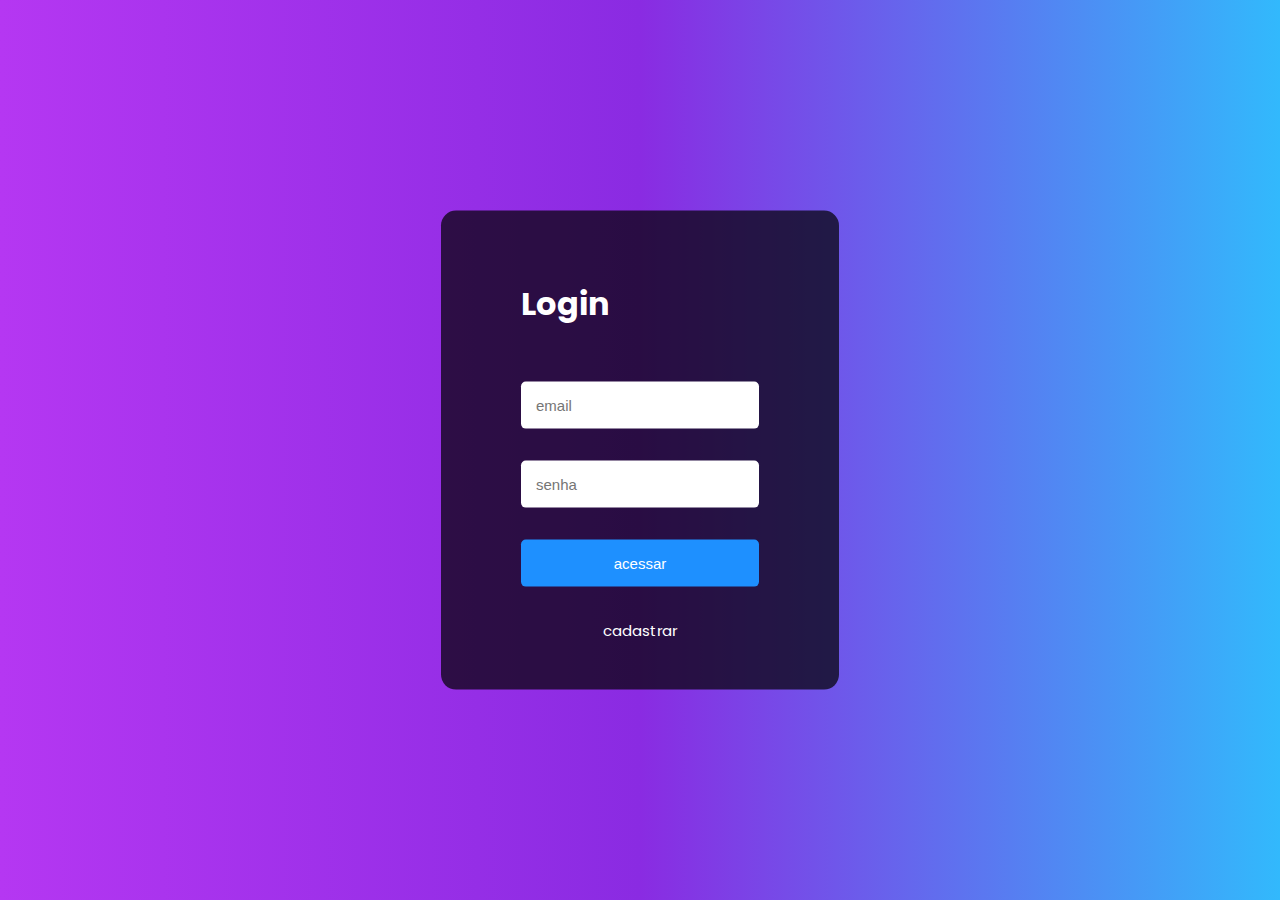
<file: index.html>
<!DOCTYPE html>
<html lang="pt_br">
<head>
    <meta charset="UTF-8">
    <meta http-equiv="X-UA-Compatible" content="IE=edge">
    <meta name="viewport" content="width=device-width, initial-scale=1.0">
    <link rel="stylesheet" href="./public/css/style.css">
    <title>Login</title>
    <link rel="preconnect" href="https://fonts.googleapis.com">
    <link rel="preconnect" href="https://fonts.gstatic.com" crossorigin>
    <link href="https://fonts.googleapis.com/css2?family=Poppins:wght@100;300;400;500;700&display=swap" rel="stylesheet">
</head>
<body>

    <form action="">
        <div class="form">
            <h1>Login</h1>

            <label for="email">Email</label>
            <input type="email" name="email" id="email" placeholder="email">

            <label for="password">Senha</label>
            <input type="password" name="password" id="password" placeholder="senha">
            <button>acessar</button>
            
            <a href="cadastro.html">cadastrar</a>
        </div>
    </form>
</body>
</html>
</file>
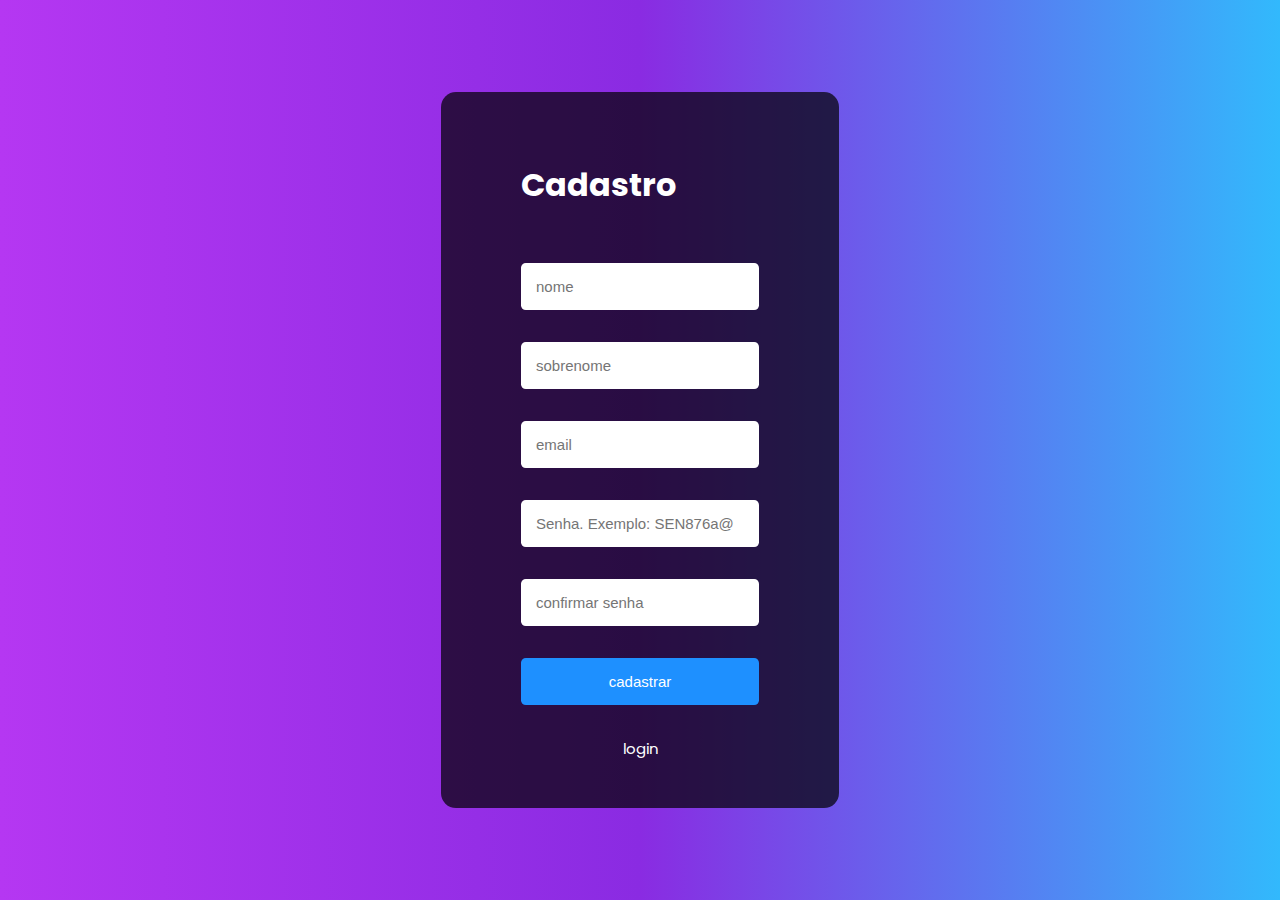
<file: cadastro.html>
<!DOCTYPE html>
<html lang="pt-br">
<head>
    <meta charset="UTF-8">
    <meta http-equiv="X-UA-Compatible" content="IE=edge">
    <meta name="viewport" content="width=device-width, initial-scale=1.0">
    <link rel="stylesheet" href="./public/css/style.css">
    <title>cadastro</title>
    <link rel="preconnect" href="https://fonts.googleapis.com">
    <link rel="preconnect" href="https://fonts.gstatic.com" crossorigin>
    <link href="https://fonts.googleapis.com/css2?family=Poppins:wght@100;300;400;500;700&display=swap" rel="stylesheet">
</head>
<body>

    <form action="" onsubmit="registrationForm.submit(event)">
        <div class="form">
            <h1>Cadastro</h1>

            <label for="name">Nome</label>
            <input type="text" name="name" id="name" placeholder="nome">

            <label for="lastName">Sobrenome</label>
            <input type="text" name="lastName" id="lastName" placeholder="sobrenome">

            <label for="email">Email</label>
            <input type="email" name="email" id="email" placeholder="email">

            <label for="password">Senha</label>
            <input type="password" name="password" id="password" placeholder="Senha. Exemplo: SEN876a@">
            
            <label for="confirmPassword">Confirmar senha</label>
            <input type="password" name="confirmPassword" id="confirmPassword" placeholder="confirmar senha">
            <button>cadastrar</button>
    
            <a href="index.html">login</a>

        </div>
    </form>

    <script src="./public/script/app.js"></script>
</body>
</html>
</file>
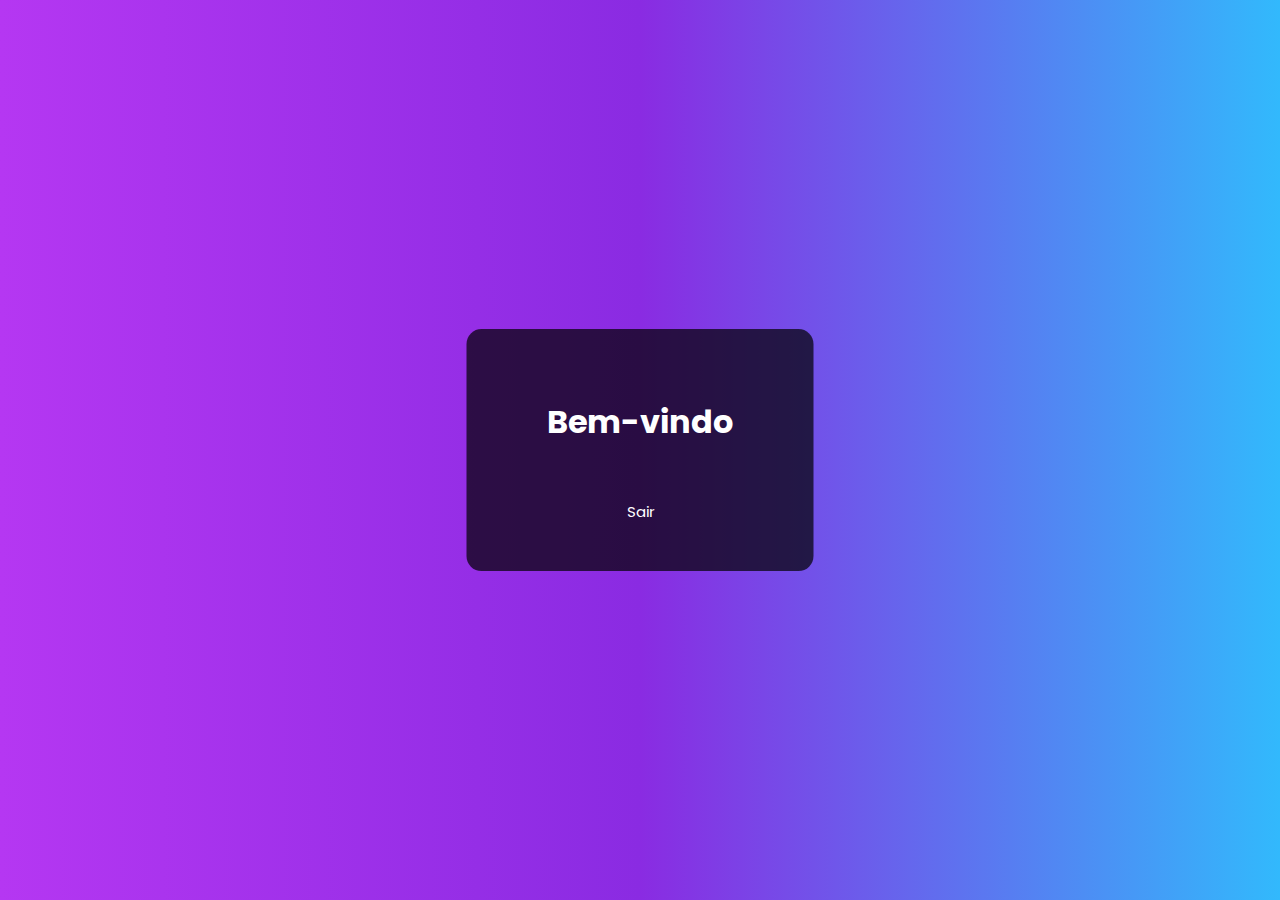
<file: paginaInicial.html>
<!DOCTYPE html>
<html lang="pt-br">
<head>
    <meta charset="UTF-8">
    <meta http-equiv="X-UA-Compatible" content="IE=edge">
    <meta name="viewport" content="width=device-width, initial-scale=1.0">
    <link rel="stylesheet" href="./public/css/style.css">
    <title>página inicial</title>
    <link rel="preconnect" href="https://fonts.googleapis.com">
    <link rel="preconnect" href="https://fonts.gstatic.com" crossorigin>
    <link href="https://fonts.googleapis.com/css2?family=Poppins:wght@100;300;400;500;700&display=swap" rel="stylesheet">
</head>
<body>
    <div class="welcome userPage">
        <h1>Bem-vindo</h1>
        <p></p>

        <a href="./index.html">Sair</a>
    </div>

    <script src="./public/script/app.js"></script>
</body>
</html>
</file>
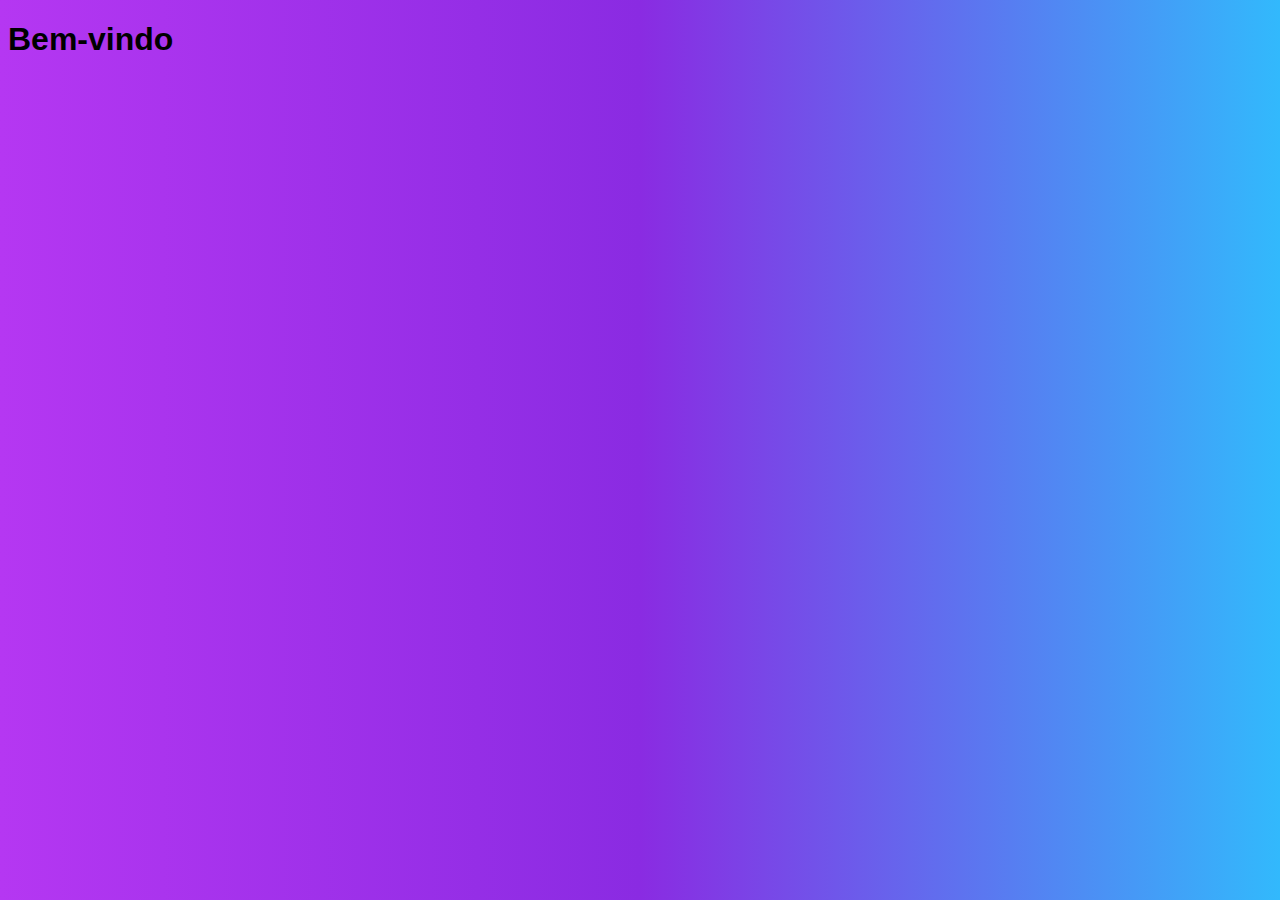
<file: public/paginaInicial.html>
<!DOCTYPE html>
<html lang="pt-br">
<head>
    <meta charset="UTF-8">
    <meta http-equiv="X-UA-Compatible" content="IE=edge">
    <meta name="viewport" content="width=device-width, initial-scale=1.0">
    <link rel="stylesheet" href="css/style.css">
    <title>página inicial</title>
</head>
<body>
    <div>
        <h1>Bem-vindo</h1>
    </div>
</body>
</html>
</file>
<file: public/css/style.css>
body {
    font-family: 'Poppins', sans-serif;
    background-image: linear-gradient(to right, #B537F2 , #8A2BE2, #32B9FC );       
}

label {
    position: absolute;
    width: 1px;
    height: 1px;
    padding: 0;
    margin: -1px;
    overflow: hidden;
    clip: rect(0, 0, 0, 0);
    white-space: nowrap;
    border-width: 0;
}

.form, .welcome {
    
    display: flex;
    flex-direction: column;
    gap: 2rem;

    background-color: rgba(0, 0, 0, 0.7);/*petro transparente*/
    position: absolute;
    top: 50%;
    left: 50%;
    transform: translate(-50%, -50%);/*ajustando no eixo x e y*/
    padding: 3rem 5rem; /*Distancia entre os elementos e a borda*/
    border-radius: 15px;/*Arredondar as bordas*/
    color: white;
}

.welcome {
    gap: 0;
}

.welcome h1, p {
    text-align: center;
    white-space: nowrap;
}

.welcome p {
    color: yellow;
}

input {
    padding: 15px;
    border: none;
    outline: none;
    font-size: 15px;
    border-radius: 0.3rem;
    width: 13rem;
}

button {
    background-color: dodgerblue;
    border: none;
    padding: 15px;
    width: 100%;
    border-radius: 0.3rem;
    color: white;
    font-size: 15px;
    cursor: pointer;
}

button:hover {
    background-color: deepskyblue;
}

a {
    text-decoration: none;
    font-size:  15px;
    display: flex;
    justify-content: center;
    align-items: center;
    color: white;
}
</file>
